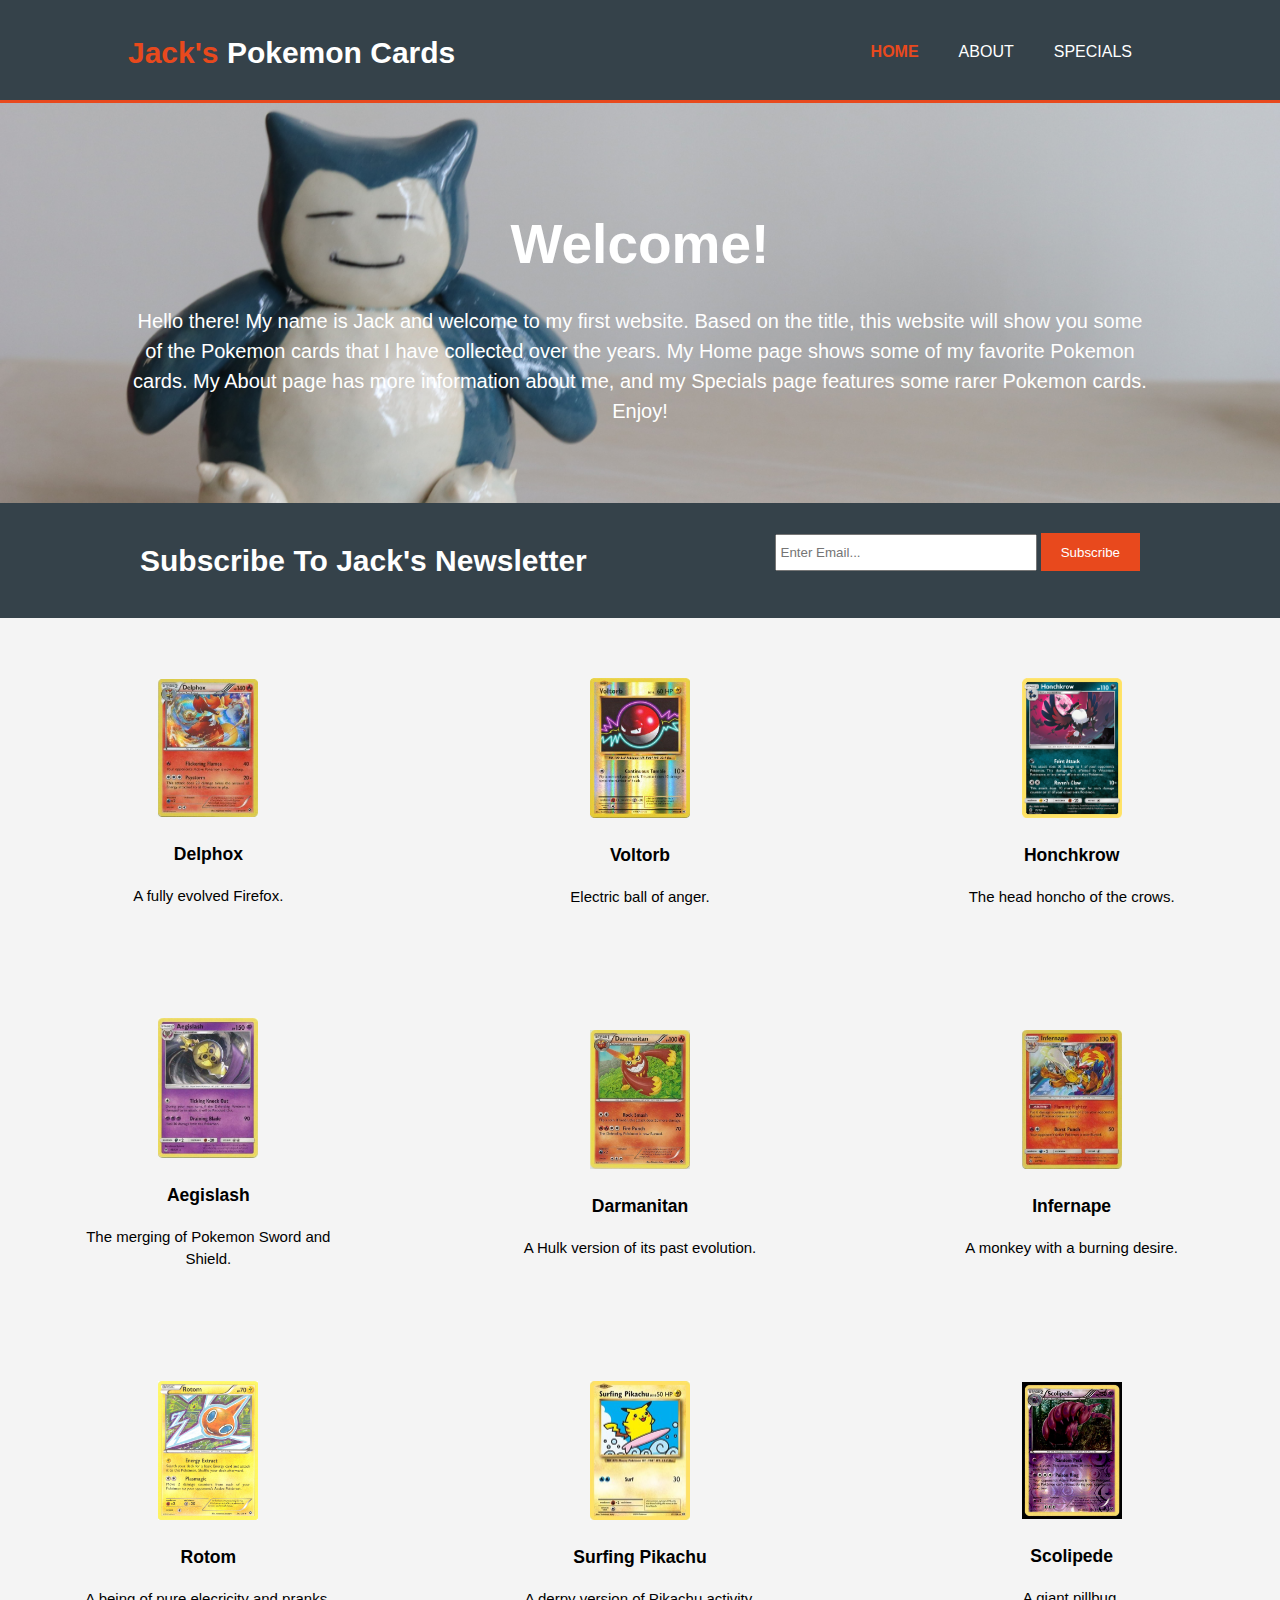
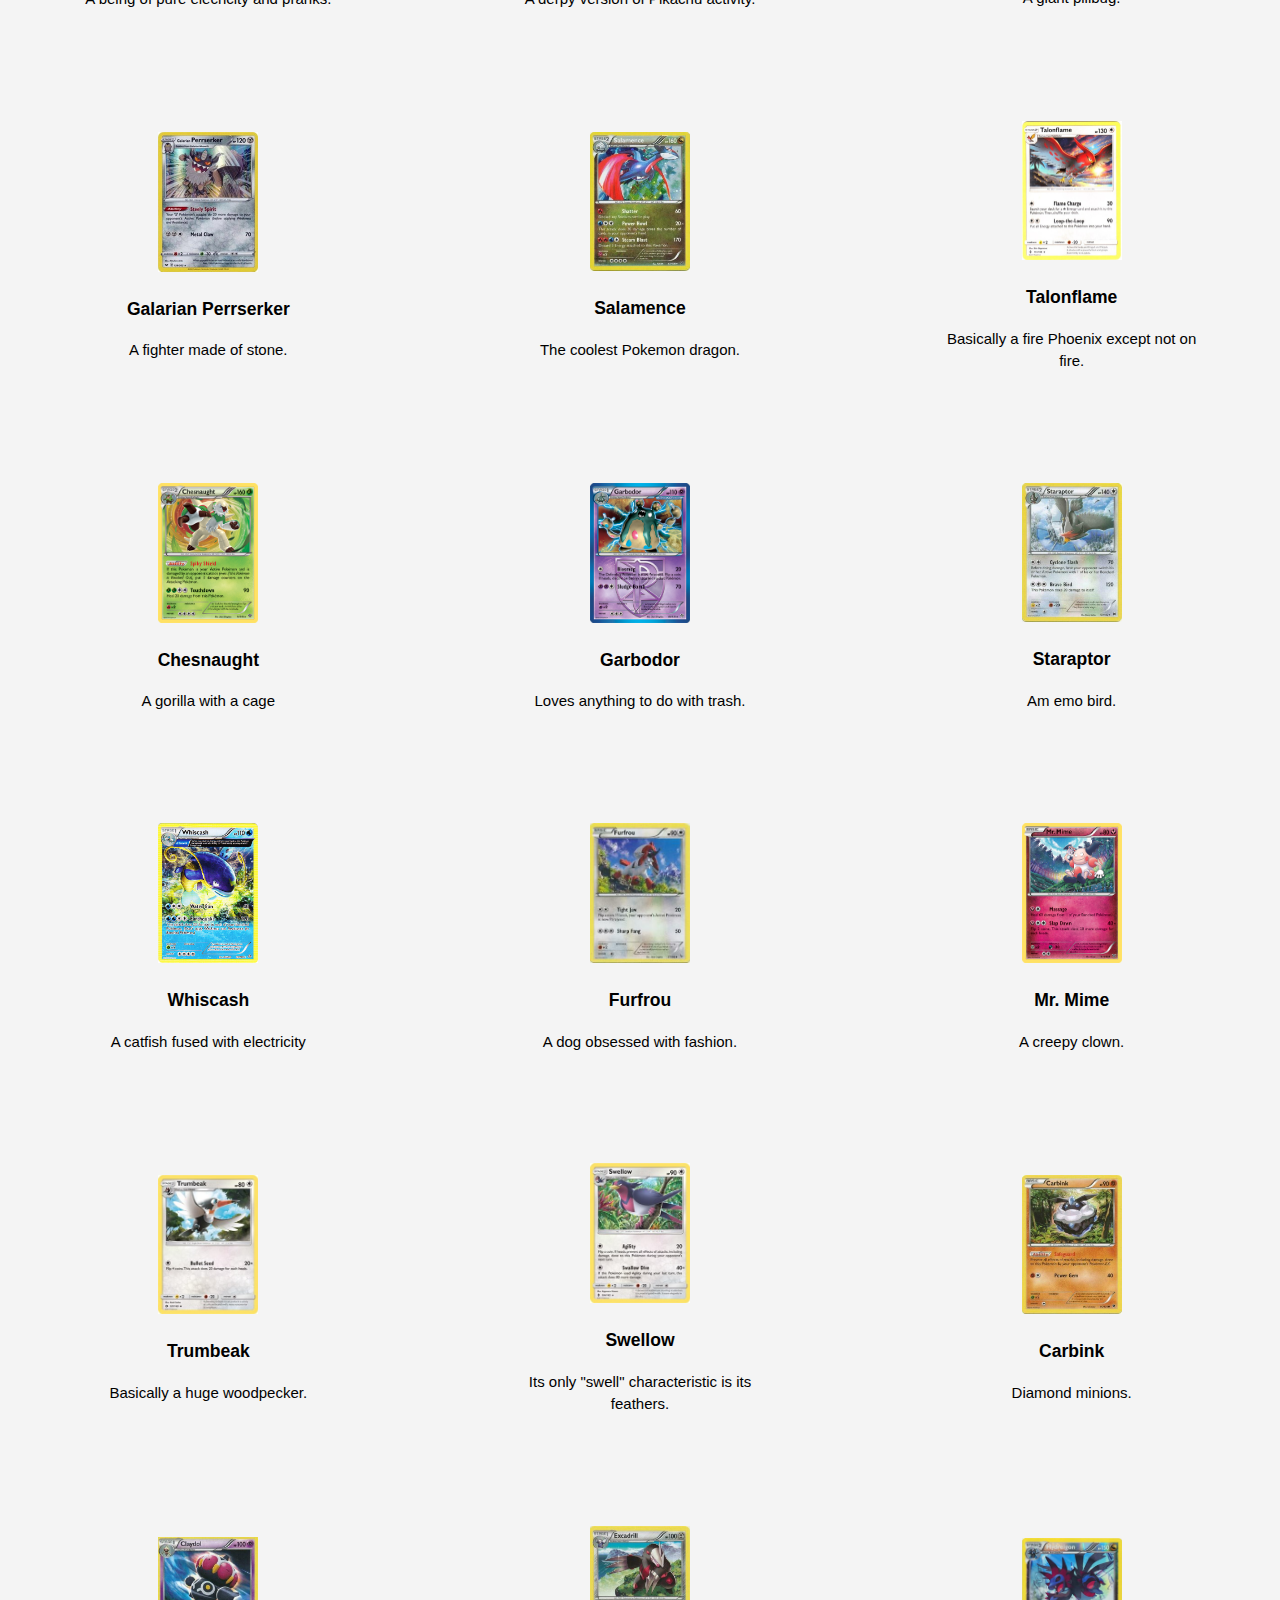
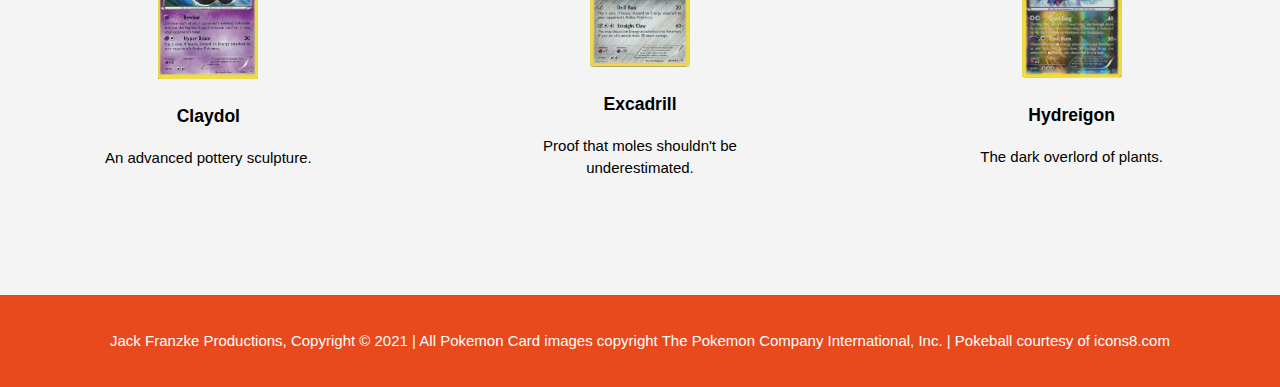
<file: index.html>
<!DOCTYPE html>
<html>
    <head>
        <meta charset="utf-8">
        <meta name="viewport" content="width=device-width">
        <meta name="description" content="Jack's Pokemon Cards">
        <meta name="keywords" content="pokemon, collection">
        <meta name="author" content="Jack Franzke">

        <link rel="shortcut icon" type="image/png" href="img/poke.jpg">

        <title>Jack's Pokemon Card Collection Collection | Welcome</title>
        <link rel="stylesheet" href="./css/style.css">
    </head>
    <body>
        <header>
            <div class="container">
                <div id="branding">
                    <h1><span class="highlight">Jack's</span> Pokemon Cards</h1>
                </div>
                <nav>
                    <ul>
                        <li class="current"><a href="index.html">Home</a></li>
                        <li><a href="about.html">About</a></li>
                        <li><a href="specials.html">Specials</a></li>
                    </ul>
                </nav>
            </div>
        </header>

        <section id="showcase">
            <div class="container">
                <h1>Welcome!</h1>
                <p>Hello there! My name is Jack and welcome to my first website.
                     Based on the title, this website will show you some of the 
                     Pokemon cards that I have collected over the years.
                     My Home page shows some of my favorite Pokemon cards.
                    My About page has more information about me, and my
                    Specials page features some rarer Pokemon cards.  Enjoy!</p>
            </div>
        </section>

        <section id="newsletter">
            <div class="container">
                <h1>Subscribe To Jack's Newsletter</h1>
                <form>
                    <input type="email" placeholder="Enter Email...">
                    <button type="submit" class="button_1">Subscribe</button>
                </form>
            </div>   
        </section>

        <section id="boxes">
            <div class="wrapper">
                    <div class="box">
                    <img src="./img/delphox.jpg" alt="">
                    <h3>Delphox</h3>
                    <p>A fully evolved Firefox.</p>
                </div>

                <div class="box">
                    <img src="./img/voltorb.jpg" alt="">
                    <h3>Voltorb</h3>
                    <p>Electric ball of anger.</p>
                </div>

                <div class="box">
                    <img src="./img/honchkrow.png" alt="">
                    <h3>Honchkrow</h3>
                    <p>The head honcho of the crows.</p>
                </div>
                    
                <div class="box">
                    <img src="./img/aegislash.jpg" alt="">
                    <h3>Aegislash</h3>
                    <p>The merging of Pokemon Sword and Shield.</p>
                </div>

                <div class="box">
                    <img src="./img/darmanitan.jpg" alt="">
                    <h3>Darmanitan</h3>
                    <p>A Hulk version of its past evolution.</p>
                </div>

                <div class="box">
                    <img src="./img/infernape.jpg" alt="">
                    <h3>Infernape</h3>
                    <p>A monkey with a burning desire.</p>
                </div>

                <div class="box">
                    <img src="./img/rotom.jpg" alt="">
                    <h3>Rotom</h3>
                    <p>A being of pure elecricity and pranks.</p>
                </div>
                
                <div class="box">
                    <img src="./img/surfingpikachu.jpg" alt="">
                    <h3>Surfing Pikachu</h3>
                    <p>A derpy version of Pikachu activity.</p>
                </div>
                
                <div class="box">
                    <img src="./img/scolipede.jpg" alt="">
                    <h3>Scolipede</h3>
                    <p>A giant pillbug.</p>
                </div>
                
                <div class="box">
                    <img src="./img/galarianperrserker.jpg" alt="">
                    <h3>Galarian Perrserker</h3>
                    <p>A fighter made of stone.</p>
                </div>
                
                <div class="box">
                    <img src="./img/salamence.jpg" alt="">
                    <h3>Salamence</h3>
                    <p>The coolest Pokemon dragon.</p>
                </div>
                
                <div class="box">
                    <img src="./img/talonflame.jpg" alt="">
                    <h3>Talonflame</h3>
                    <p>Basically a fire Phoenix except not on fire.</p>
                </div>
                
                <div class="box">
                    <img src="./img/chesnaught.png" alt="">
                    <h3>Chesnaught</h3>
                    <p>A gorilla with a cage</p>
                </div>
                
                <div class="box">
                    <img src="./img/garbodor.png" alt="">
                    <h3>Garbodor</h3>
                    <p>Loves anything to do with trash.</p>
                </div>
                
                <div class="box">
                    <img src="./img/staraptor.jpg" alt="">
                    <h3>Staraptor</h3>
                    <p>Am emo bird.</p>
                </div>
                
                <div class="box">
                    <img src="./img/whiscash.jpg" alt="">
                    <h3>Whiscash</h3>
                    <p>A catfish fused with electricity</p>
                </div>
                
                <div class="box">
                    <img src="./img/furfrou.jpg" alt="">
                    <h3>Furfrou</h3>
                    <p>A dog obsessed with fashion.</p>
                </div>
                
                <div class="box">
                    <img src="./img/mrmime.png" alt="">
                    <h3>Mr. Mime</h3>
                    <p>A creepy clown.</p>
                </div>
                
                <div class="box">
                    <img src="./img/trumbeak.jpg" alt="">
                    <h3>Trumbeak</h3>
                    <p>Basically a huge woodpecker.</p>
                </div>
                
                <div class="box">
                    <img src="./img/swellow.jpg" alt="">
                    <h3>Swellow</h3>
                    <p>Its only "swell" characteristic is its feathers.</p>
                </div>
                
                <div class="box">
                    <img src="./img/carbink.jpg" alt="">
                    <h3>Carbink</h3>
                    <p>Diamond minions.</p>
                </div>
                
                <div class="box">
                    <img src="./img/claydol.jpg" alt="">
                    <h3>Claydol</h3>
                    <p>An advanced pottery sculpture.</p>
                </div>
                
                <div class="box">
                    <img src="./img/excadrill.jpg" alt="">
                    <h3>Excadrill</h3>
                    <p>Proof that moles shouldn't be underestimated.</p>
                </div>
                
                <div class="box">
                    <img src="./img/hydreigon.jpg" alt="">
                    <h3>Hydreigon</h3>
                    <p>The dark overlord of plants.</p>
                </div>
            </div>
        </section>
<!--This is the footer-->
        <footer>
            <p>Jack Franzke Productions, Copyright &copy; 2021 | All Pokemon Card images copyright The Pokemon Company International, Inc. | Pokeball courtesy of icons8.com</p>
        </footer>

    </body>
</html>
</file>
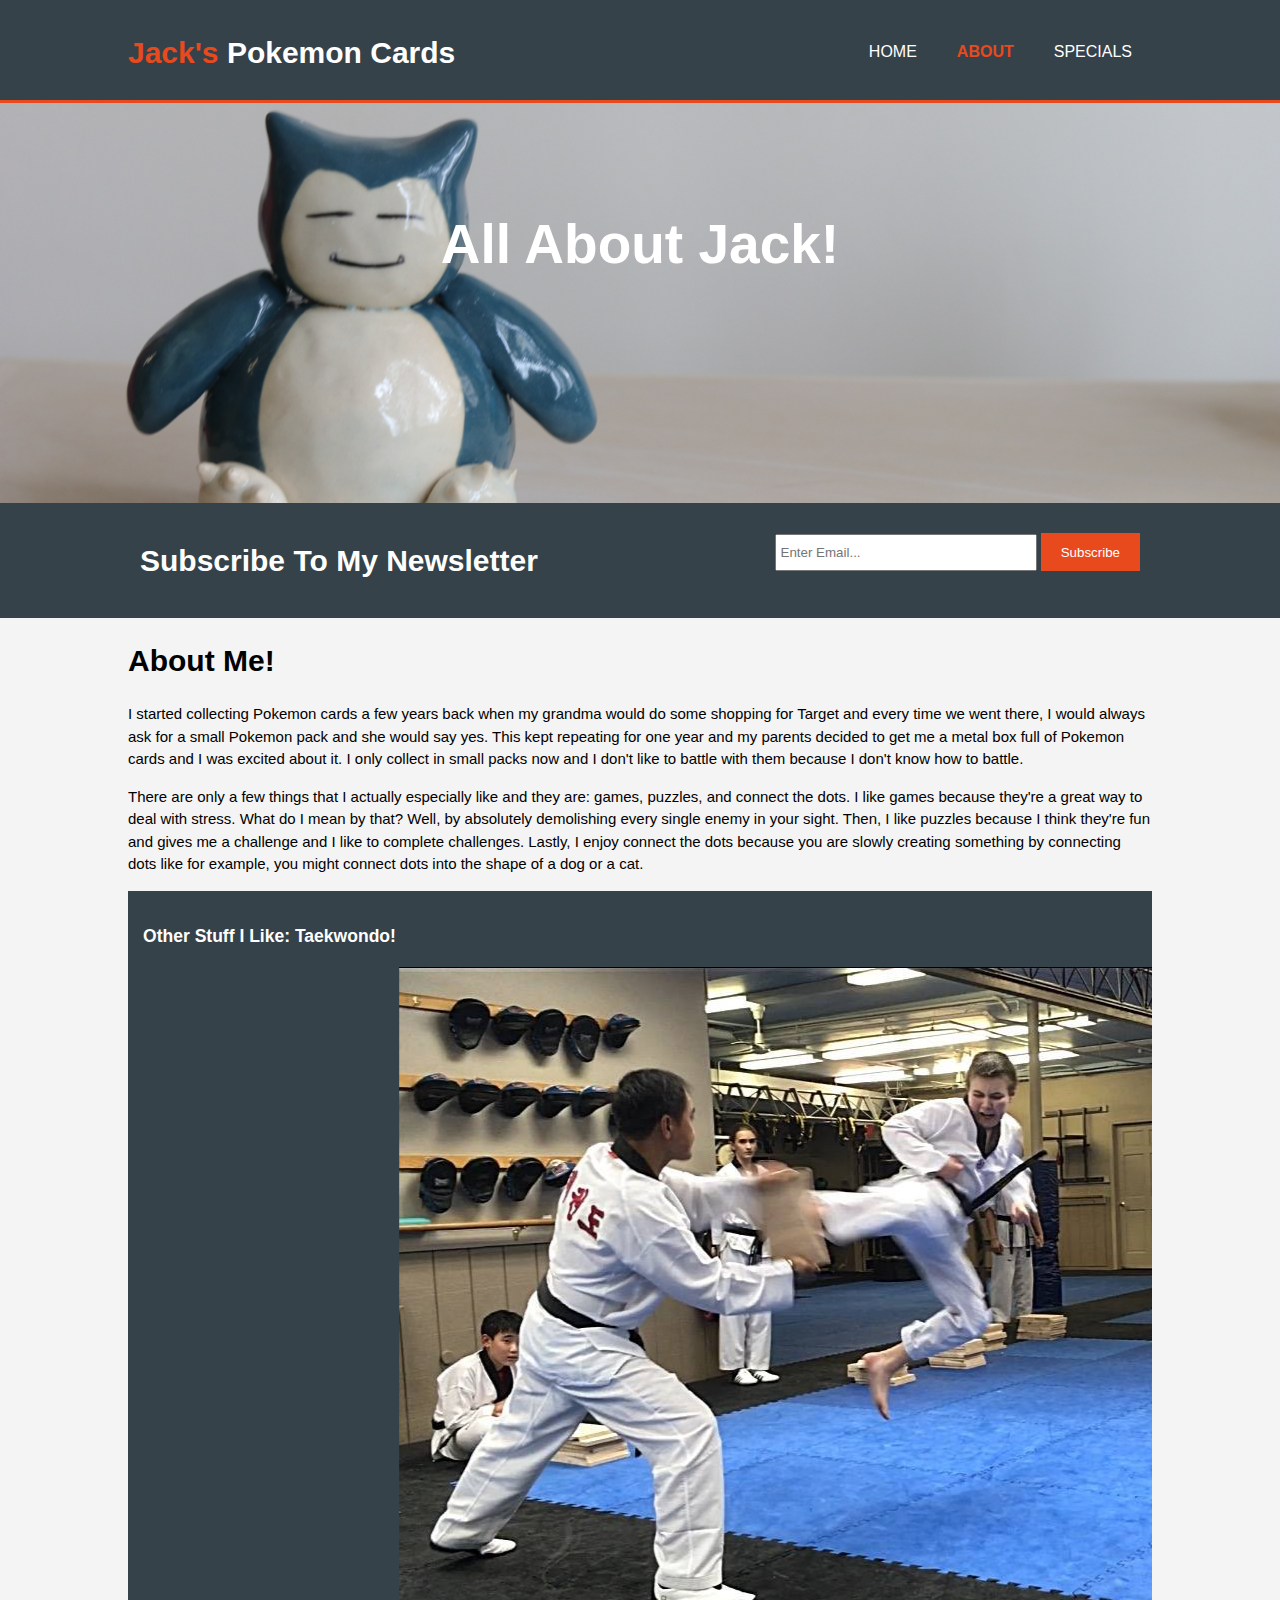
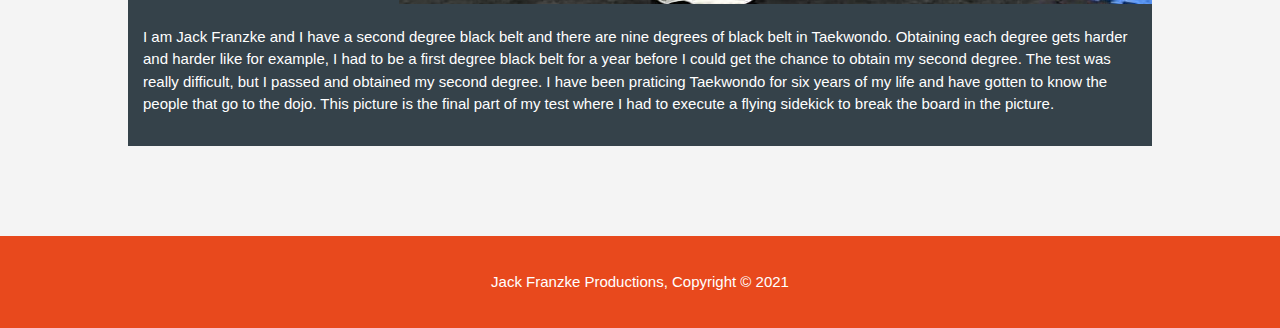
<file: about.html>
<!DOCTYPE html>
<html>
    <head>
        <meta charset="utf-8">
        <meta name="viewport" content="width=device-width">
        <meta name="description" content="Jack's Pokemon Cards">
        <meta name="keywords" content="pokemon, collection">
        <meta name="author" content="Jack Franzke">

        <link rel="shortcut icon" type="image/png" href="img/poke.jpg">

        <title>Jack's Pokemon Card Collection Collection | About</title>
        <link rel="stylesheet" href="./css/style.css">
    </head>
    <body>
        <header>
            <div class="container">
                <div id="branding">
                    <h1><span class="highlight">Jack's</span> Pokemon Cards</h1>
                </div>
                <nav>
                    <ul>
                        <li><a href="index.html">Home</a></li>
                        <li class="current"><a href="about.html">About</a></li>
                        <li><a href="specials.html">Specials</a></li>
                    </ul>
                </nav>
            </div>
        </header>

        <section id="showcase">
            <div class="container">
                <h1>All About Jack!</h1>
                <p></p>
            </div>
        </section>

        <section id="newsletter">
            <div class="container">
                <h1>Subscribe To My Newsletter</h1>
                <form>
                    <input type="email" placeholder="Enter Email...">
                    <button type="submit" class="button_1">Subscribe</button>
                </form>
            </div>   
        </section>

        <section id="main">
            <div class="container">
                <article id="main-col">
                    <h1 class="page-title">About Me!</h1>
                    <p>I started collecting Pokemon cards a few years back when
                         my grandma would do some shopping for Target and every time
                         we went there, I would always ask for a small Pokemon pack 
                         and she would say yes. This kept repeating for one year and
                          my parents decided to get me a metal box full of Pokemon 
                          cards and I was excited about it. I only collect in small 
                          packs now and I don't like to battle with them because I
                           don't know how to battle.
                        </p>
                    <p>There are only a few things that I actually especially 
                        like and they are: games, puzzles, and connect the dots. 
                        I like games because they're a great way to deal with 
                        stress. What do I mean by that? Well, by absolutely 
                        demolishing every single enemy in your sight. Then, I 
                        like puzzles because I think they're fun and gives me a 
                        challenge and I like to complete challenges. Lastly, I 
                        enjoy connect the dots because you are slowly creating 
                        something by connecting dots like for example, you might 
                        connect dots into the shape of a dog or a cat.</p>

                </article>

                <aside id="sidebar">
                    <div class="dark">
                        <h3>Other Stuff I Like: Taekwondo!</h3>
                        <img src="./img/jacktkd.jpg" alt="">
                    <p>I am Jack Franzke and I have a second degree black belt and there are nine degrees of black belt in Taekwondo. 
                       Obtaining each degree gets harder and harder like for example, I had to be a first degree black belt for a year before I could get the chance to obtain my second degree. 
                       The test was really difficult, but I passed and obtained my second degree. I have been praticing Taekwondo for six years of my life and have gotten to know the people that go to the dojo. 
                       This picture is the final part of my test where I had to execute a flying sidekick to break the board in the picture.</p>
                    </div>

                </aside>

            </div>
        </section>
<!--This is the footer-->
        <footer>
            <p>Jack Franzke Productions, Copyright &copy; 2021</p>
        </footer>

    </body>
</html>
</file>
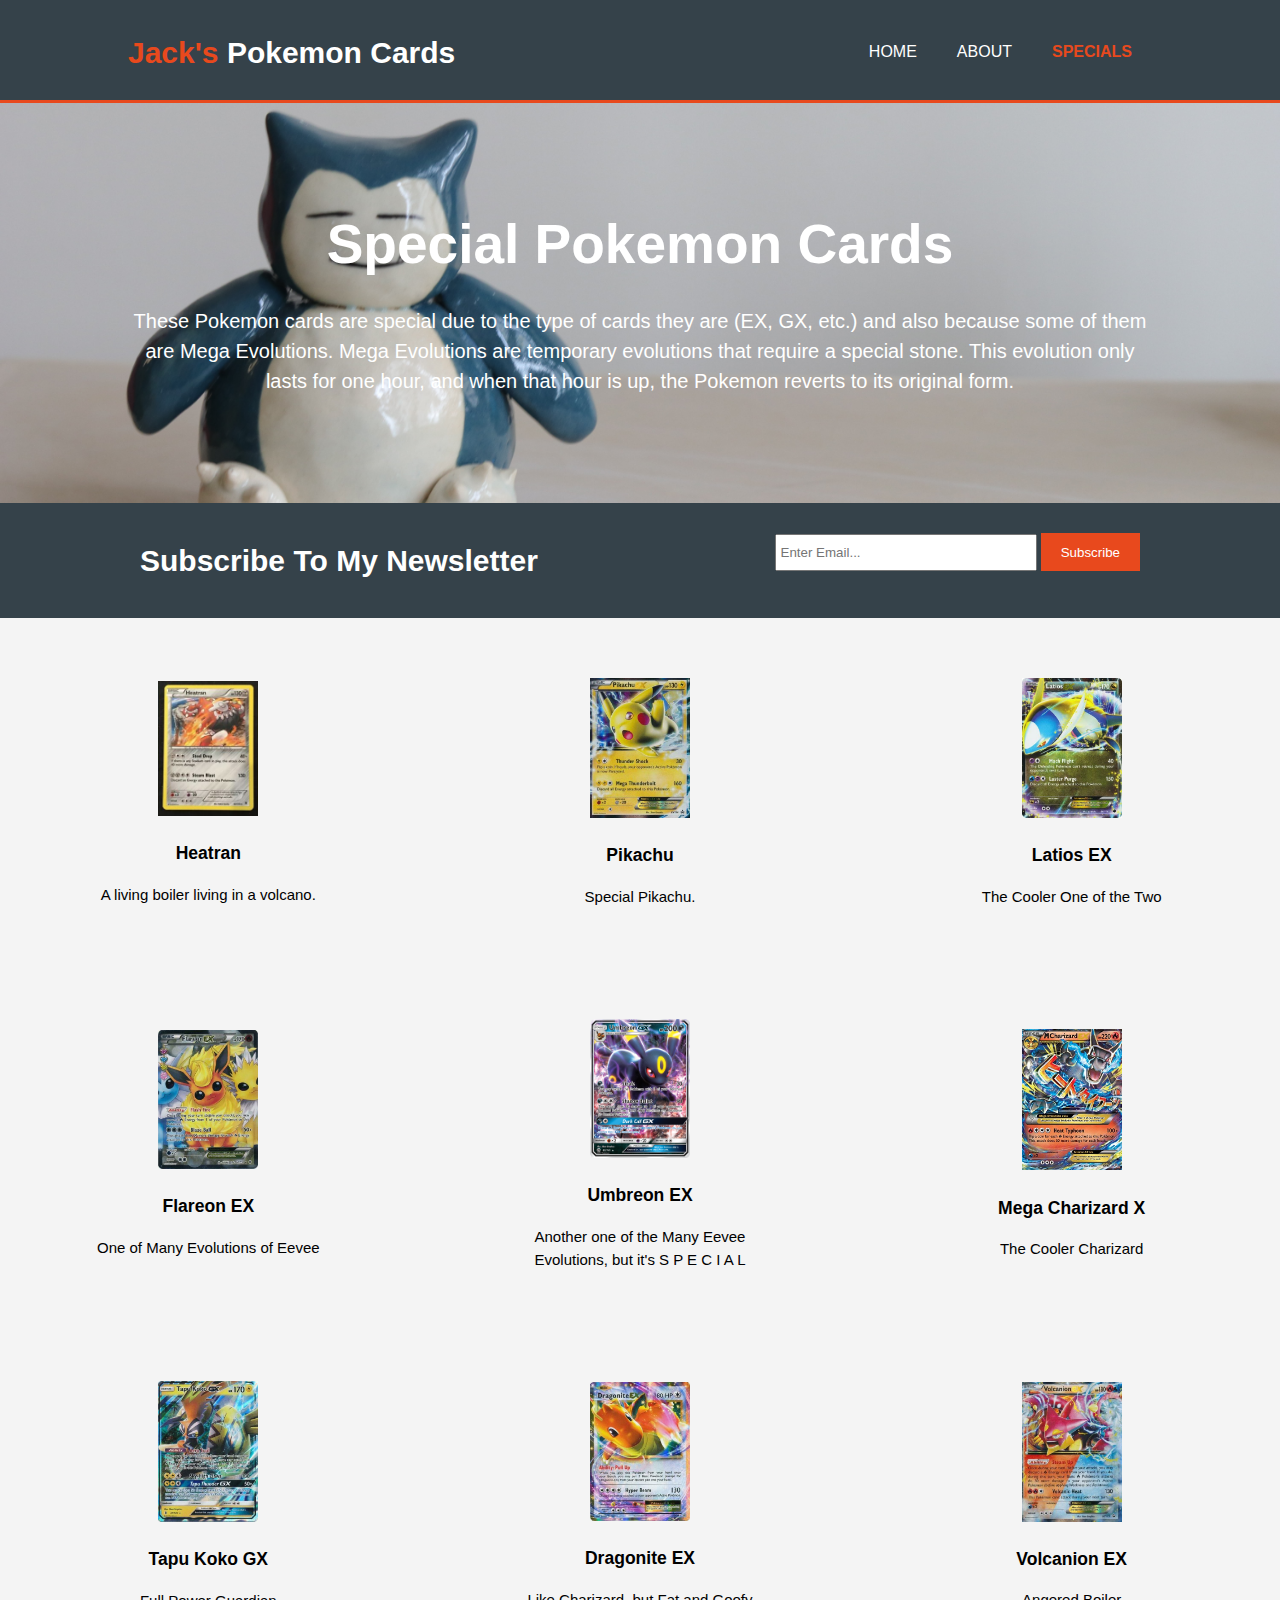
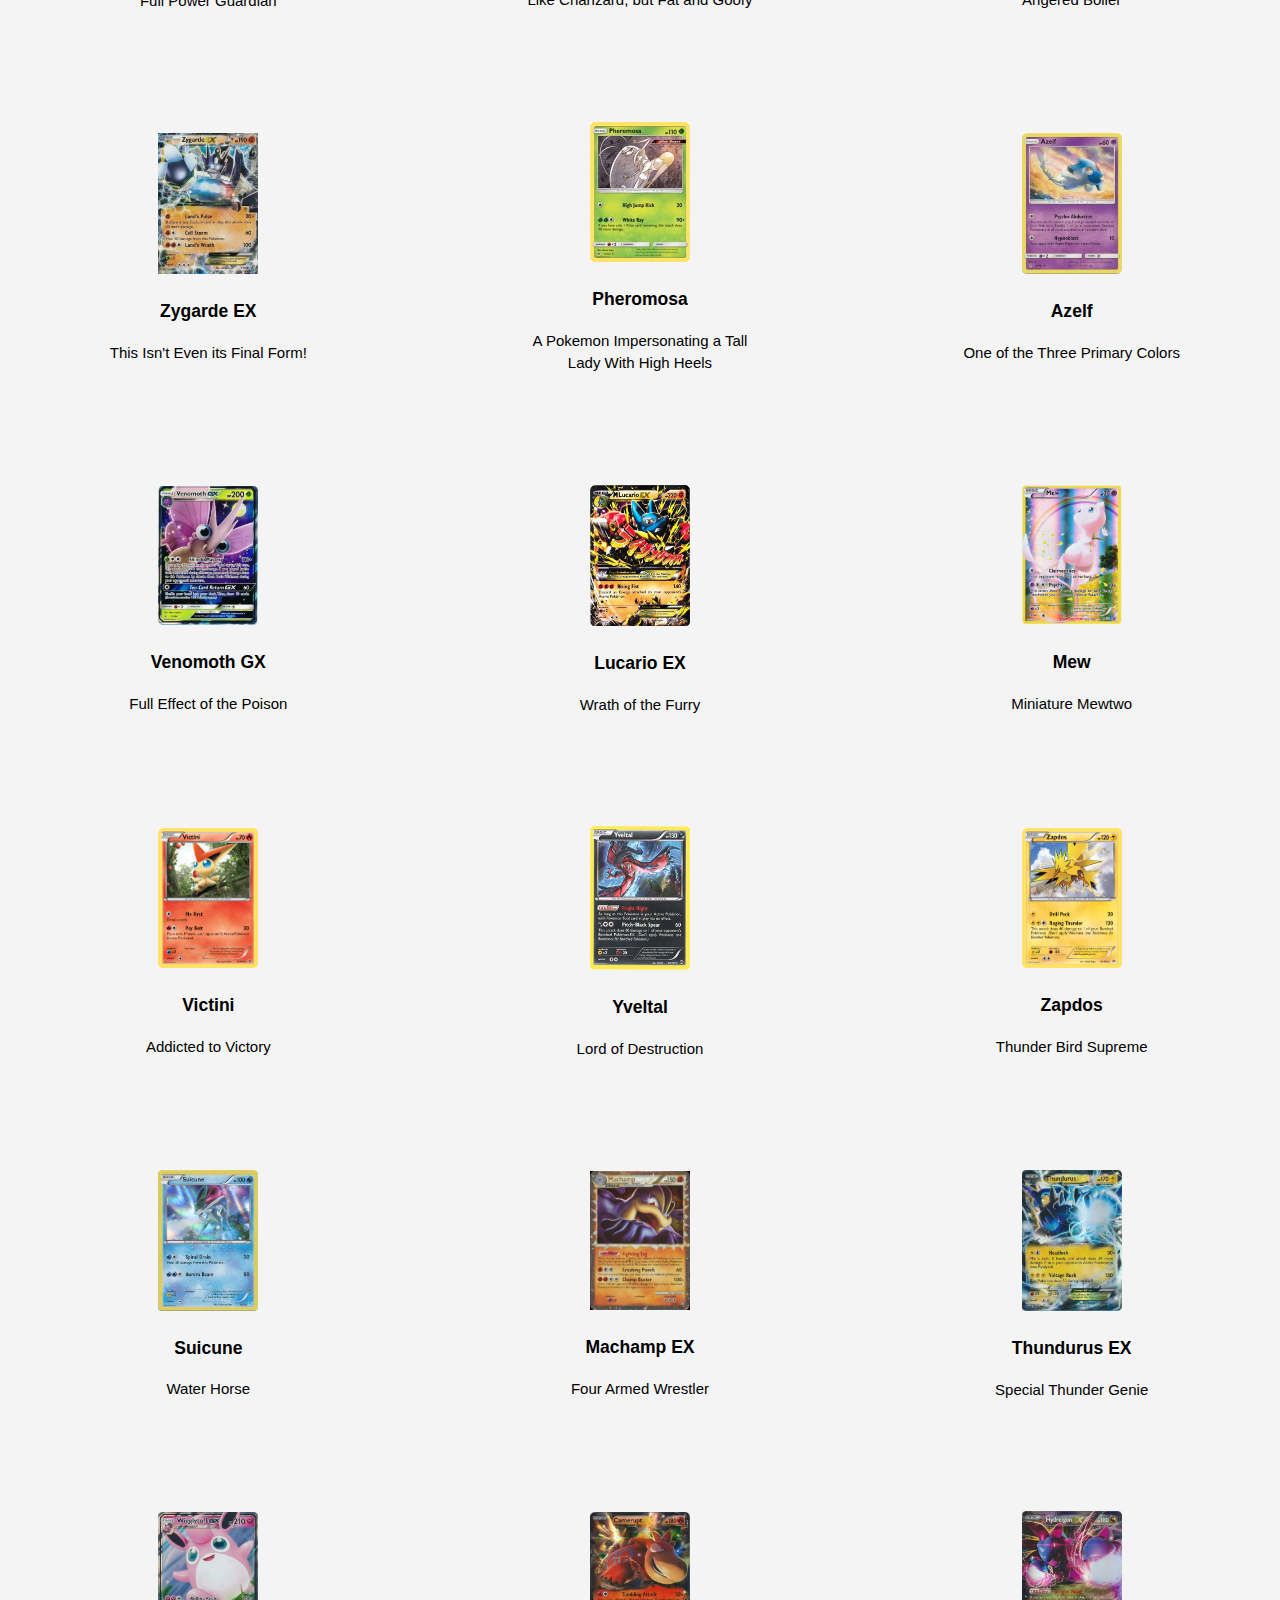
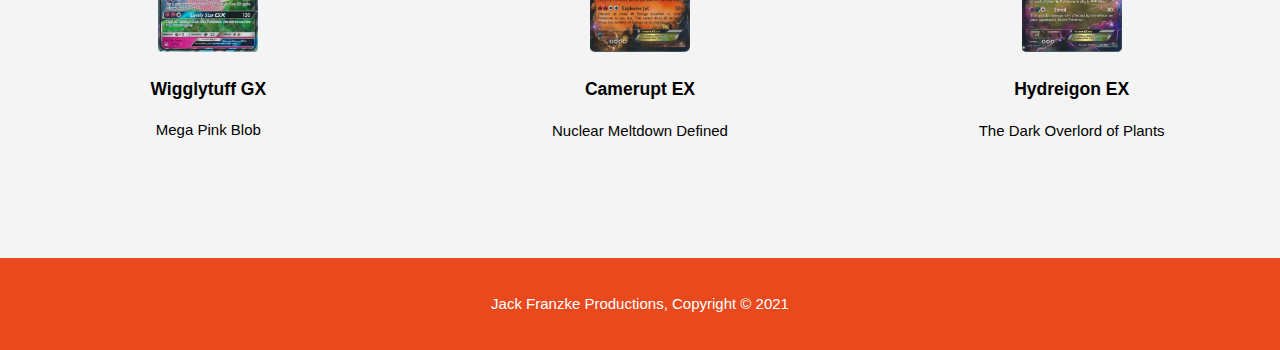
<file: specials.html>
<!DOCTYPE html>
<html>
    <head>
        <meta charset="utf-8">
        <meta name="viewport" content="width=device-width">
        <meta name="description" content="Jack's Pokemon Cards">
        <meta name="keywords" content="pokemon, collection">
        <meta name="author" content="Jack Franzke">

        <link rel="shortcut icon" type="image/png" href="img/poke.jpg">

        <title>Jack's Pokemon Card Collection Collection | Specials</title>
        <link rel="stylesheet" href="./css/style.css">
    </head>
    <body>
        <header>
            <div class="container">
                <div id="branding">
                    <h1><span class="highlight">Jack's</span> Pokemon Cards</h1>
                </div>
                <nav>
                    <ul>
                        <li><a href="index.html">Home</a></li>
                        <li><a href="about.html">About</a></li>
                        <li class="current"><a href="specials.html">Specials</a></li>
                    </ul>
                </nav>
            </div>
        </header>

        <section id="showcase">
            <div class="container">
                <h1>Special Pokemon Cards</h1>
                <p>These Pokemon cards are special due to the type of cards they
                    are (EX, GX, etc.) and also because some of them are Mega
                    Evolutions.  Mega Evolutions are temporary evolutions that
                    require a special stone.  This evolution only lasts for one hour, and
                    when that hour is up, the Pokemon reverts to its original form.
                </p>
            </div>
        </section>

        <section id="newsletter">
            <div class="container">
                <h1>Subscribe To My Newsletter</h1>
                <form>
                    <input type="email" placeholder="Enter Email...">
                    <button type="submit" class="button_1">Subscribe</button>
                </form>
            </div>   
        </section>

        <section id="boxes">
            <div class="wrapper">
                    <div class="box">
                    <img src="./img/heatran.jpg" alt="">
                    <h3>Heatran</h3>
                    <p>A living boiler living in a volcano.</p>
                    </div>
                    
                   <div class="box">
                       <img src=./img/pikachuEX.jpg alt="">
                       <h3>Pikachu</h3>
                       <p>Special Pikachu.</p>
                   </div>

                   <div class="box">
                    <img src="./img/latiosEX.jpg" alt="">
                    <h3>Latios EX</h3>
                    <p>The Cooler One of the Two</p>
                </div>
     
                <div class="box">
                    <img src="./img/flareonEX.jpg" alt="">
                    <h3>Flareon EX</h3>
                    <p>One of Many Evolutions of Eevee</p>
                </div>
     
                <div class="box">
                    <img src="./img/umbreonGX.png" alt="">
                    <h3>Umbreon EX</h3>
                    <p>Another one of the Many Eevee Evolutions, but it's S P E C I A L</p>
                </div>
     
                <div class="box">
                    <img src="./img/megacharizard.jpg" alt="">
                    <h3>Mega Charizard X</h3>
                    <p>The Cooler Charizard</p>
                </div>
     
                <div class="box">
                    <img src="./img/tapukokoGX.jpg" alt="">
                    <h3>Tapu Koko GX</h3>
                    <p>Full Power Guardian</p>
                </div>
     
                <div class="box">
                    <img src="./img/dragoniteEX.jpg" alt="">
                    <h3>Dragonite EX</h3>
                    <p>Like Charizard, but Fat and Goofy</p>
                </div>
     
                <div class="box">
                    <img src="./img/volcanionEX.jpg" alt="">
                    <h3>Volcanion EX</h3>
                    <p>Angered Boiler</p>
                </div>
     
                <div class="box">
                    <img src="./img/zygardeEX.jpg" alt="">
                    <h3>Zygarde EX</h3>
                    <p>This Isn't Even its Final Form!</p>
                </div>
     
                <div class="box">
                    <img src="./img/pheromosa.jpg" alt="">
                    <h3>Pheromosa</h3>
                    <p>A Pokemon Impersonating a Tall Lady With High Heels</p>
                </div>
     
                <div class="box">
                    <img src="./img/azelf.jpg" alt="">
                    <h3>Azelf</h3>
                    <p>One of the Three Primary Colors</p>
                </div>
     
                <div class="box">
                    <img src="./img/venomothGX.jpg" alt="">
                    <h3>Venomoth GX</h3>
                    <p>Full Effect of the Poison</p>
                </div>
     
                <div class="box">
                    <img src="./img/lucarioEX.jpg" alt="">
                    <h3>Lucario EX</h3>
                    <p>Wrath of the Furry</p>
                </div>
     
                <div class="box">
                    <img src="./img/new.png" alt="">
                    <h3>Mew</h3>
                    <p>Miniature Mewtwo</p>
                </div>
     
                <div class="box">
                    <img src="./img/victini.png" alt="">
                    <h3>Victini</h3>
                    <p>Addicted to Victory</p>
                </div>
     
                <div class="box">
                    <img src="./img/yveltal.jpg" alt="">
                    <h3>Yveltal</h3>
                    <p>Lord of Destruction</p>
                </div>
     
                <div class="box">
                    <img src="./img/zapdos.png" alt="">
                    <h3>Zapdos</h3>
                    <p>Thunder Bird Supreme</p>
                </div>
     
                <div class="box">
                    <img src="./img/suicune.jpg" alt="">
                    <h3>Suicune</h3>
                    <p>Water Horse</p>
                </div>
     
                <div class="box">
                    <img src="./img/machamp.jpg" alt="">
                    <h3>Machamp EX</h3>
                    <p>Four Armed Wrestler</p>
                </div>
     
                <div class="box">
                    <img src="./img/thundurusEX.jpg" alt="">
                    <h3>Thundurus EX</h3>
                    <p>Special Thunder Genie</p>
                </div>
     
                <div class="box">
                    <img src="./img/wigglytuffGX.jpg" alt="">
                    <h3>Wigglytuff GX</h3>
                    <p>Mega Pink Blob</p>
                </div>
     
                <div class="box">
                    <img src="./img/cameruptEX.jpg" alt="">
                    <h3>Camerupt EX</h3>
                    <p>Nuclear Meltdown Defined</p>
                </div>
     
                <div class="box">
                    <img src="./img/hydreigonEX.jpg" alt="">
                    <h3>Hydreigon EX</h3>
                    <p>The Dark Overlord of Plants</p>
                </div>
    
                    
            </div>
        </section>
<!--This is the footer-->
        <footer>
            <p>Jack Franzke Productions, Copyright &copy; 2021</p>
        </footer>
</file>
<file: css/style.css>
body {
    font: 15px/1.5 Arial, Helvetica, sans-serif;
    padding: 0;
    margin: 0;
    background-color: #f4f4f4;
}

/*global*/
.container {
    width: 80%;
    margin: auto;
    overflow: hidden;
}

ul{
    margin: 0px;
    padding: 0px;
}

.button_1{
    height: 38px;
    background: #e8491d;
    border: 0;
    padding-left: 20px;
    padding-right: 20px;
    color: white;
}

.dark{
    padding: 15px;
    background:#35424a;
    color: white;
    margin-top: 10px;
    margin-bottom: 10px;
}

/*Header*/
header {
    background: #35424a;
    color: #ffffff;
    padding-top: 30px;
    min-height: 70px;
    border-bottom: #e8491d 3px solid;
}

header a{
    color: #ffffff;
    text-decoration: none;
    text-transform: uppercase;
    font-size: 16px;
}

header li{
    float: left;
    display: inline;
    padding: 0 20px 0 20px;
}

header #branding{
    float: left;
}

header #branding h1{
    margin: 0px;
}

header nav{
    float: right;
    margin-top: 10px;
}

header .highlight, header .current a{
    color: #e8491d;
    font-weight: bold;
}

header a:hover{
    color: #cccccc;
    font-weight: bold;
}

/*Showcase*/
#showcase{
    min-height: 400px;
    background:url('../img/snorlax.jpg');
    background-repeat: no-repeat;
    background-position: center center;
    background-size: cover;
    text-align: center;
    color: #ffffff;
}

#showcase h1{
    margin-top: 100px;
    font-size: 55px;
    margin-bottom: 10px;
}

#showcase p{
    font-size: 20px;

}

/*Newsletter*/
#newsletter{
    padding: 15px;
    color: white;
    background: #35424a;
}

#newsletter h1{
    float: left;

}

#newsletter form{
    float: right;
    margin-top: 15px;
}

#newsletter input[type="email"] {
    padding: 4px;
    height: 25px;
    width: 250px;
}

/*Boxes*/

.wrapper {
    display: grid;
    grid-template-columns: 1fr 1fr 1fr;
    grid-auto-rows: (100px, auto);
    grid-gap: 1em;
    justify-items: center;
    align-items: center;
}

.box1 {
    border: 1px;
}

#boxes .box{
    float: left;
    text-align: center;
    width: 60%;
    padding: 20px;
    z-index: 10;
    margin-top: 40px;
    transition-duration: 1s;
}

/*Hover EFfect*/
#boxes .box:hover{
    transform: scale(1.5);
}

#boxes .box img{
    width: 40%;
}

/*Sidebar*/
aside #sidebar{
    float: right;
    width: 30%;
    margin-top: 10px;
    position: absolute;
}

.dark img{
    max-width: 100%;
    max-height: 100%;
    position: relative;
    transform: translate(30%);
}

/*Main Col*/
article #main-col{
    float: left;
    width: 65%;
}

footer {
    padding: 20px;
    margin-top: 80px;
    color: white;
    background-color: #e8491d;
    text-align: center;
}

/*Media Queries*/
@media(max-width: 768px){
    header #branding, 
    header nav,
    header nav li,
    #newsletter h1,
    #newsletter form,
    #boxes .box,
    article #main-col, 
    aside #sidebar{
        float: none;
        text-align: center;
        width: 100%;
    }

    header{
        padding-bottom: 20px;
    }

    #showcase h1{
        margin-top: 40px;
    }

    #newsletter button {
        display: block;
        width: 100%;
    }

    #newsletter form input[type="email"]{
        width: 100%;
        margin-bottom: 5px;
    }

}
</file>
